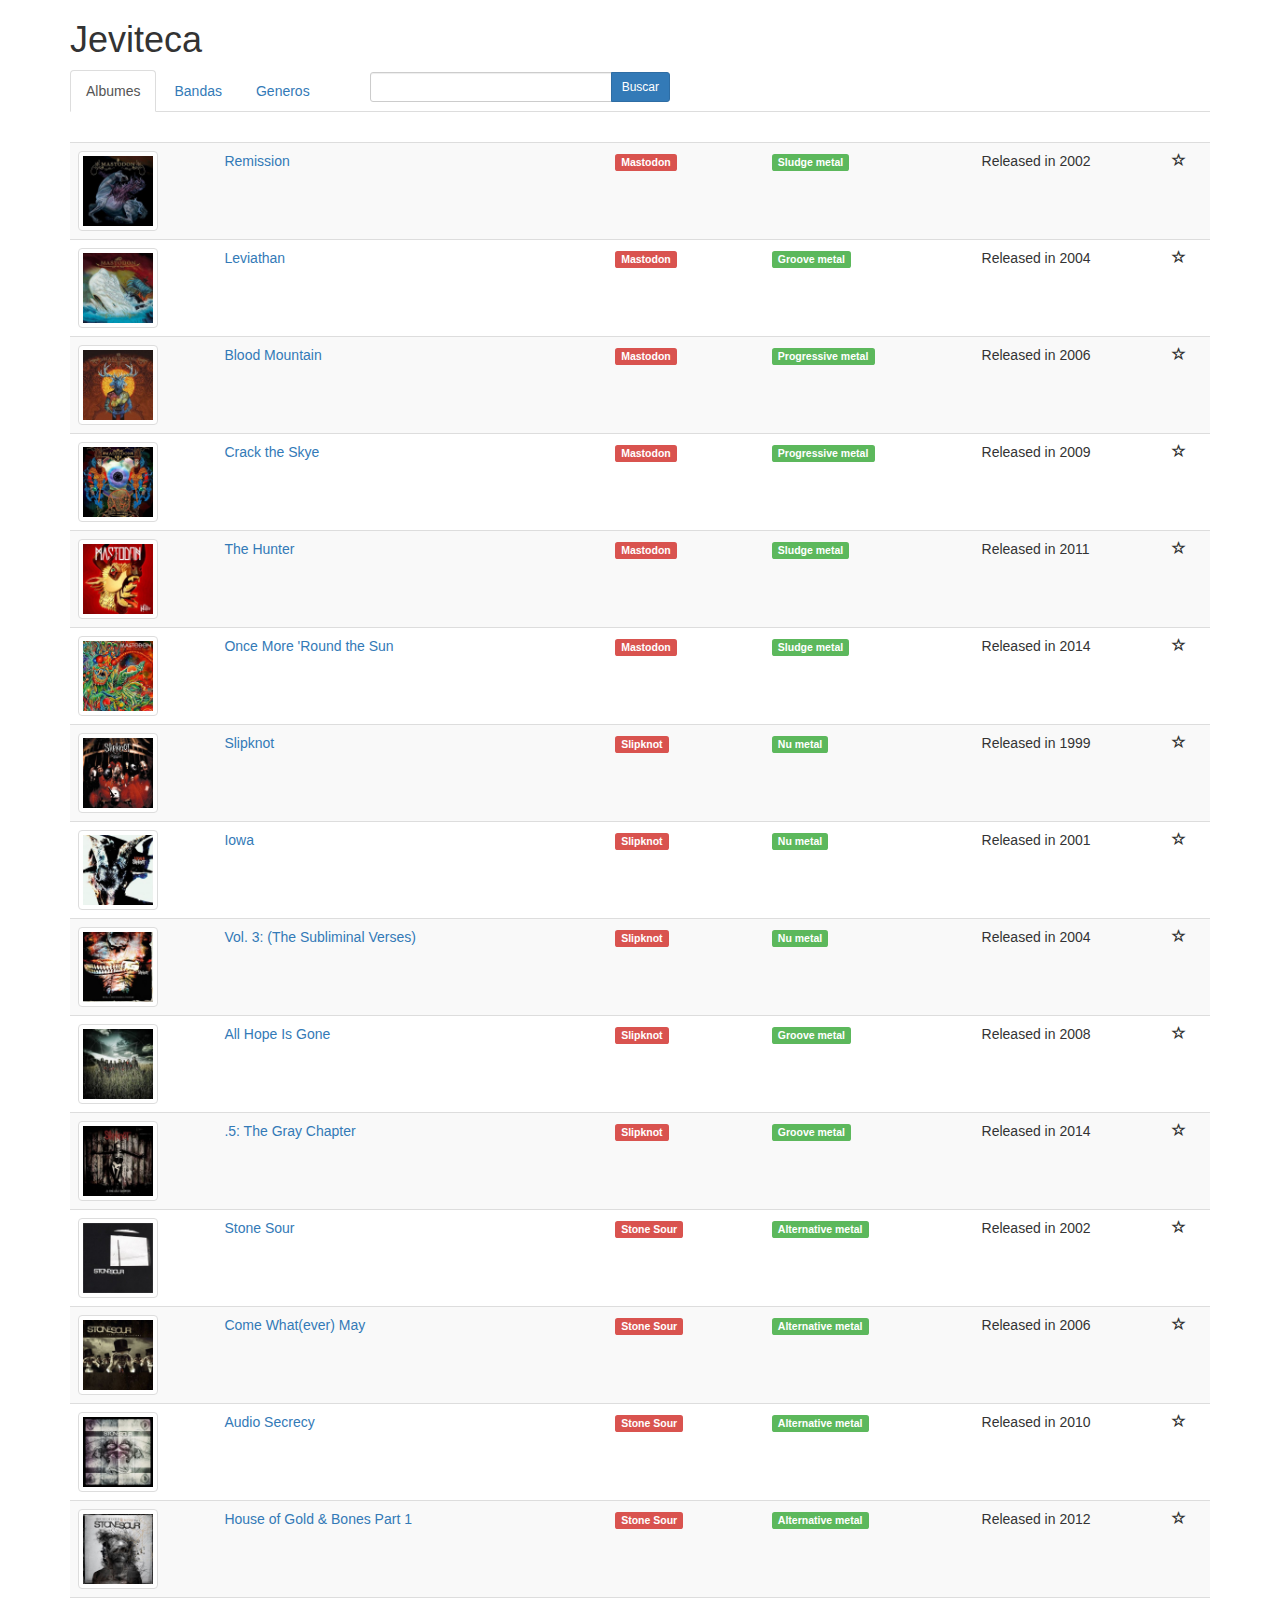
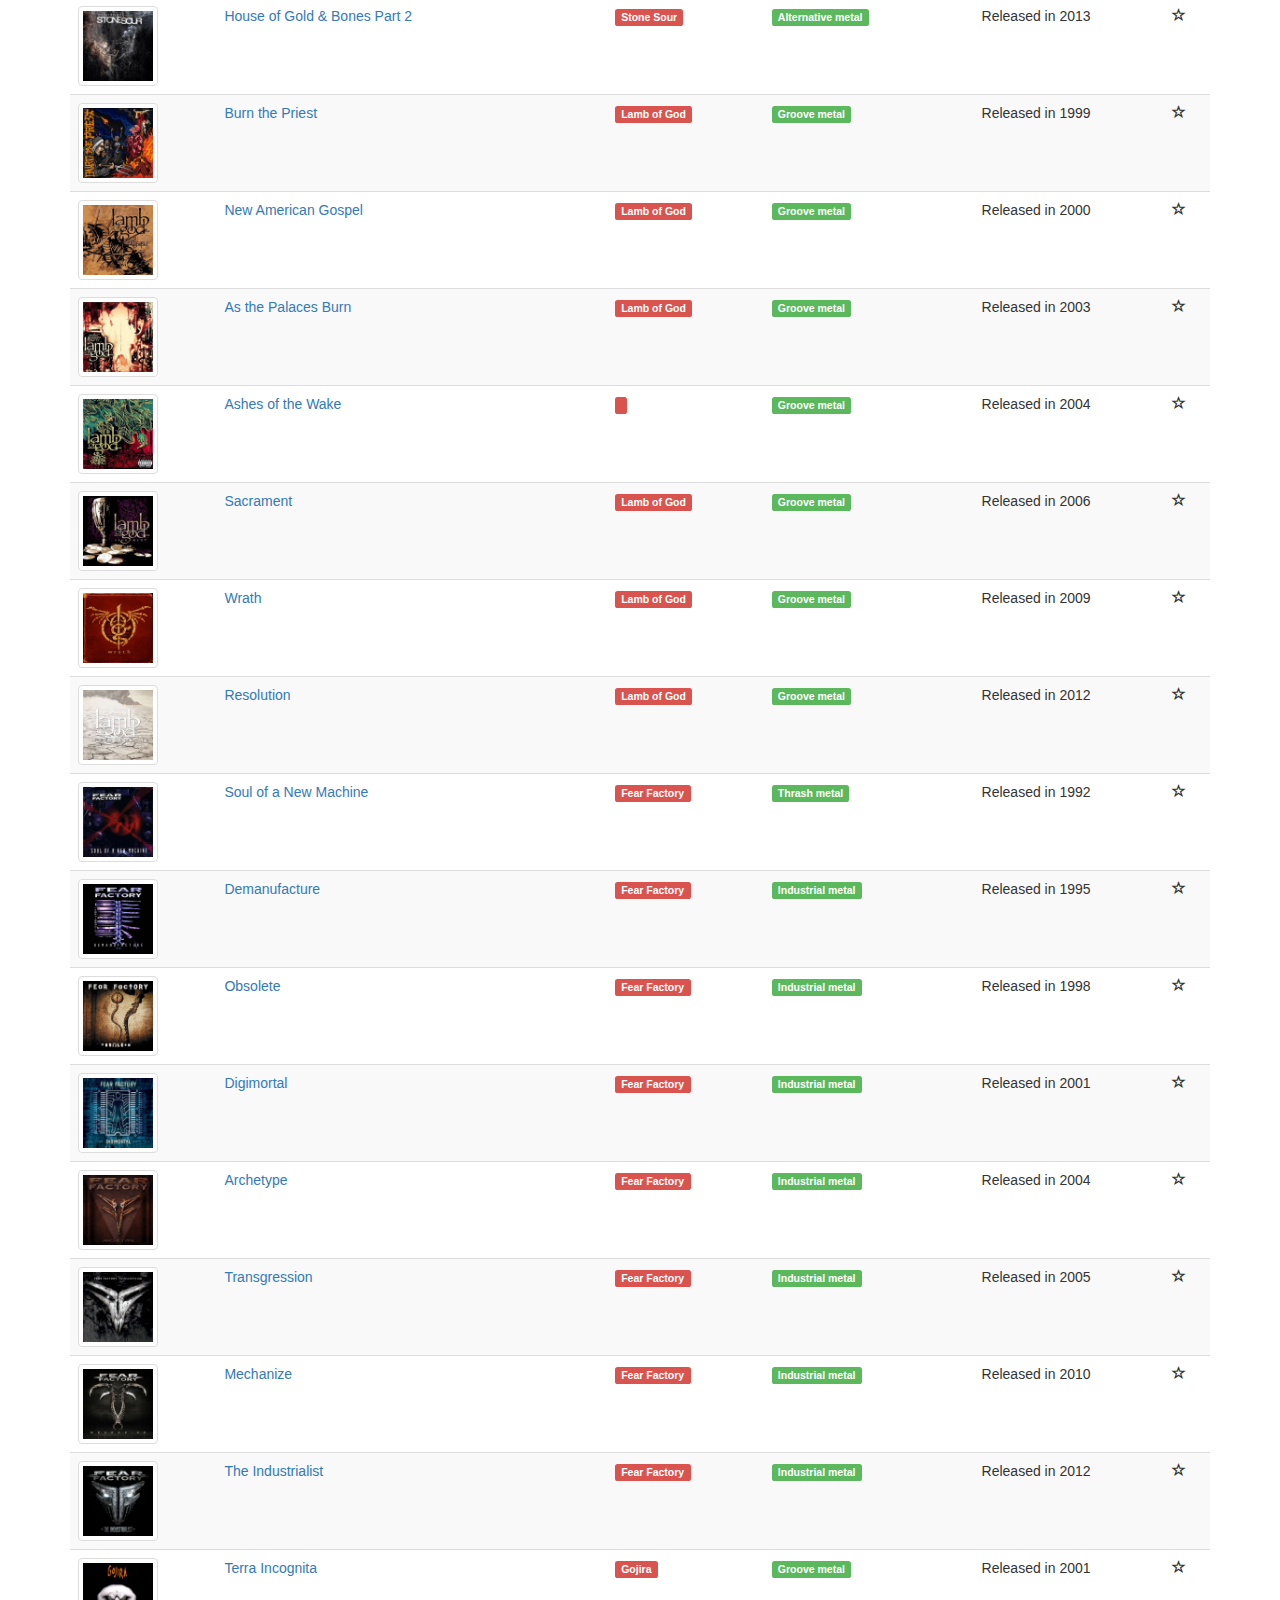
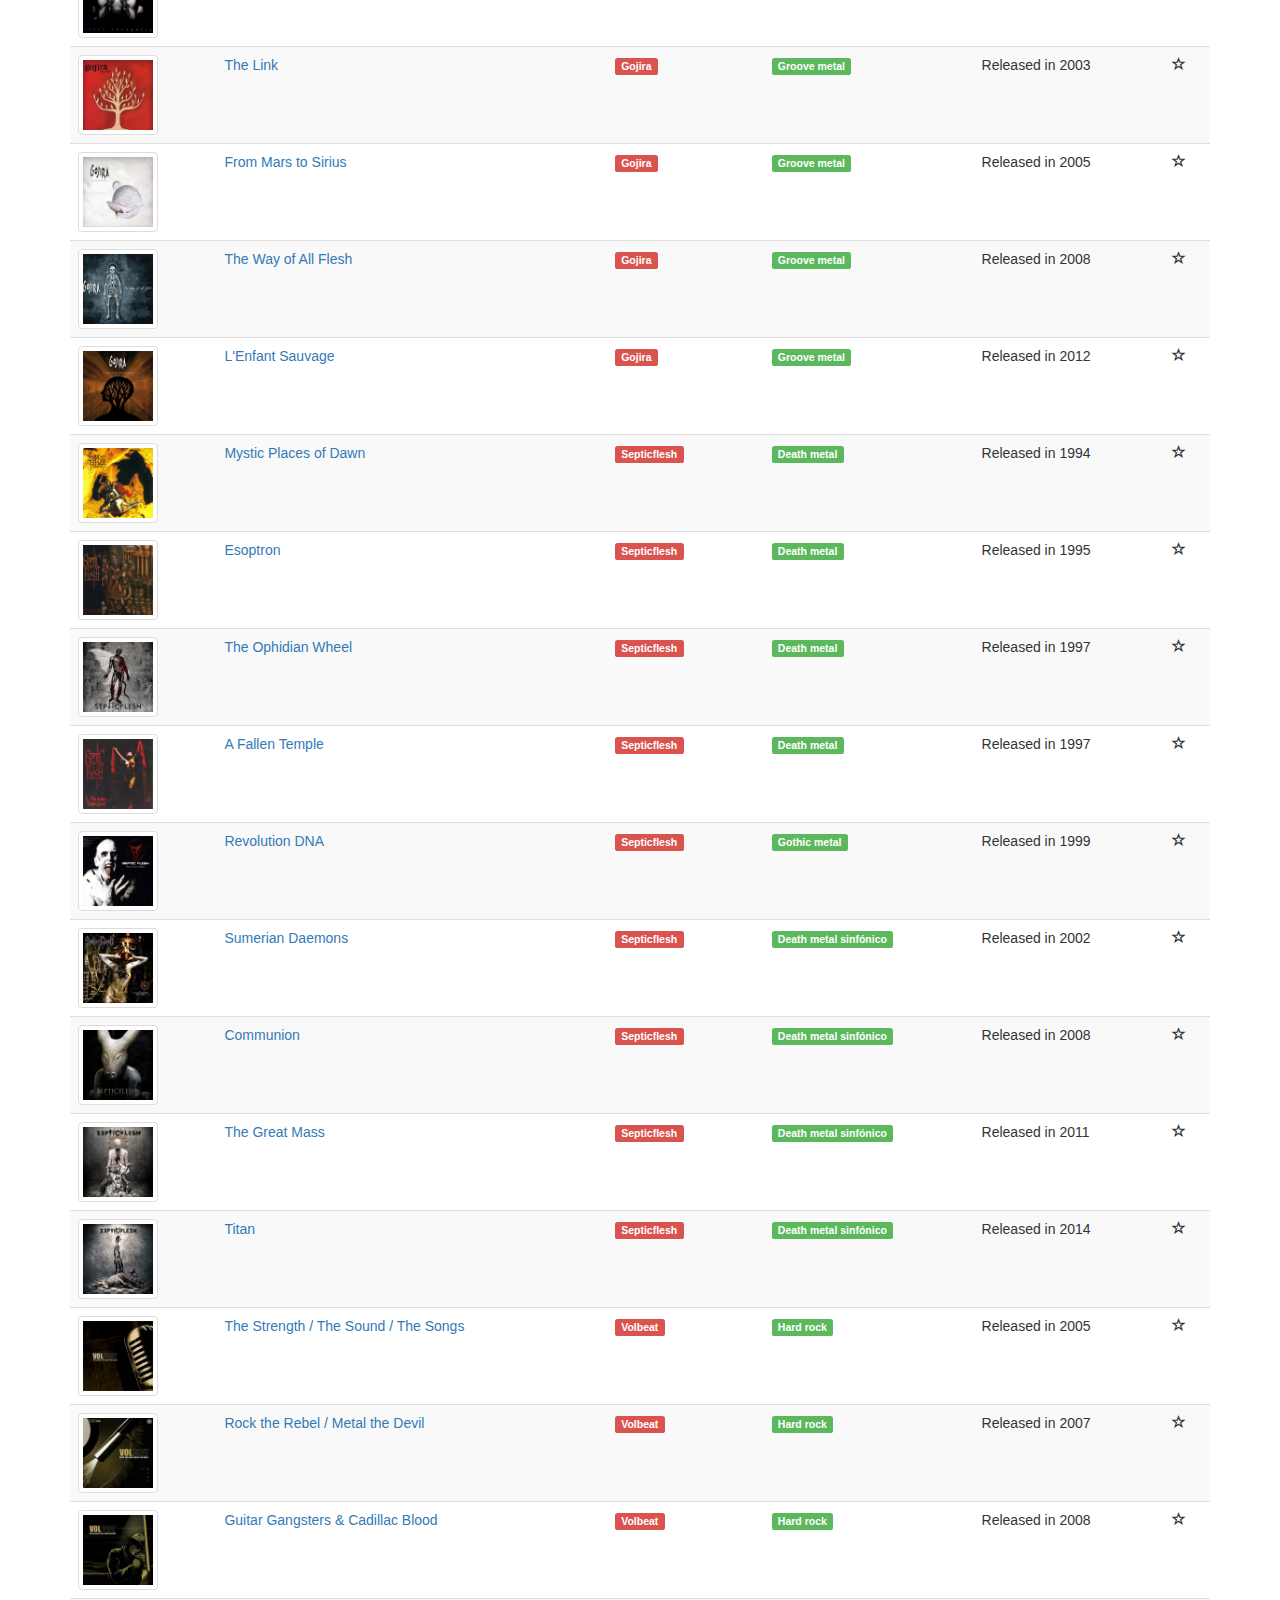
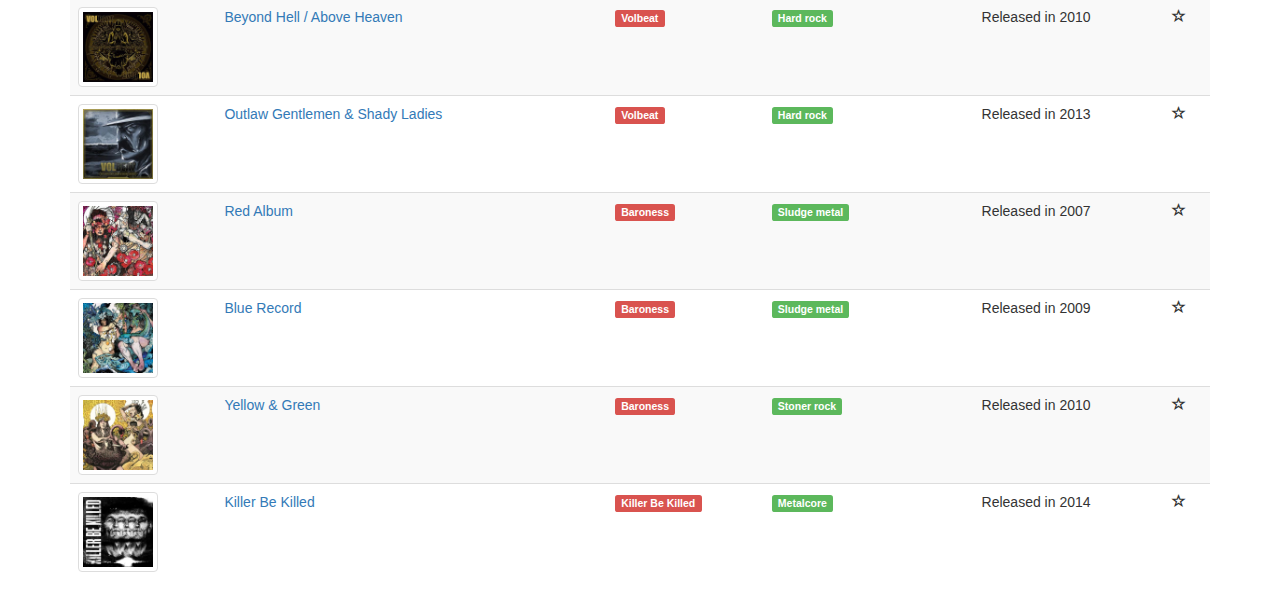
<file: jeviteca/index.html>
<!DOCTYPE html>
<html ng-app="jeviteca">
<head lang="en">
    <meta charset="UTF-8">
    <title>Jeviteca</title>
    <script src="vendor/angular.min.js"></script>
    <script src="vendor/angular-route.min.js"></script>
    <script src="vendor/angular-route-segment.js"></script>
    <script src="scripts/app.js"></script>
    <script src="scripts/filters/ImagenesFilter.js"></script>
    <script src="scripts/filters/CancionesAlbum.js"></script>
    <script src="scripts/controllers/SearchCtrl.js"></script>
    <script src="scripts/controllers/AlbumesCtrl.js"></script>
    <script src="scripts/controllers/AlbumesDetalleCtrl.js"></script>
    <script src="scripts/controllers/BandasCtrl.js"></script>
    <script src="scripts/controllers/NavegacionCtrl.js"></script>
    <script src="scripts/controllers/BandasDetalleCtrl.js"></script>
    <script src="scripts/controllers/BandasCtrl.js"></script>
    <script src="scripts/controllers/GenerosCtrl.js"></script>
    <script src="scripts/services/RatingProvider.js"></script>
    <script src="scripts/services/AlbumesProvider.js"></script>
    <script src="scripts/services/FavoritesProvider.js"></script>
    <script src="scripts/services/BandasProvider.js"></script>
    <script src="scripts/services/GenerosProvider.js"></script>
    <script src="scripts/directives/AlbumItem.js"></script>
    <script src="scripts/directives/MemberItem.js"></script>
    <script src="scripts/directives/GeneroItem.js"></script>
    <script src="scripts/directives/TrackListItem.js"></script>
    <script src="scripts/directives/BandaItem.js"></script>
    <script src="scripts/directives/RatingItem.js"></script>
    <link rel="stylesheet" href="styles/bootstrap.css">
    <link rel="stylesheet" href="styles/font-awesome.css" />
    <link rel="stylesheet" href="styles/app.css">
</head>
<body>
    <div class="container">
        <header>
            <h1>Jeviteca</h1>
        </header>
        <div ng-controller="NavegacionCtrl">
            <nav>
                <ul class="nav nav-tabs">
                    <li ng-class="{'active': rutaEsAlbumes()}">
                        <a href="#/albumes" ng-click="limpiaSearchField()">Albumes</a>
                    </li>
                    <li ng-class="{'active': rutaEsBandas()}">
                        <a href="#/bandas" ng-click="limpiaSearchField()">Bandas</a>
                    </li>
                    <li ng-class="{'active': rutaEsGeneros()}">
                        <a href="#/generos" ng-click="limpiaSearchField()">Generos</a>
                    </li>
                </ul>
            </nav>
            <div class="movies-search-box">
                <form>
                    <div class="input-group input-group-sm">
                        <input ng-model="searchInput" type="text" class="form-control">
                            <span class="input-group-btn">
                                <button ng-click="doSearch()" class="btn btn-primary">Buscar</button>
                            </span>
                    </div>
                </form>
            </div>
        </div>
        <section app-view-segment="0"></section>
    </div>


</body>
</html>
</file>
<file: jeviteca/styles/app.css>
.bs-callout {
    padding: 20px;
    margin: 20px 0;
    border: 1px solid #eee;
    border-left-width: 5px;
    border-radius: 3px;
}
.bs-callout h4 {
    margin-top: 0;
    margin-bottom: 5px;
}
.bs-callout p:last-child {
    margin-bottom: 0;
}
.bs-callout code {
    border-radius: 3px;
}
.bs-callout+.bs-callout {
    margin-top: -5px;
}
.bs-callout-default {
    border-left-color: #777;
}
.bs-callout-default h4 {
    color: #777;
}
.bs-callout-primary {
    border-left-color: #428bca;
}
.bs-callout-primary h4 {
    color: #428bca;
}
.bs-callout-success {
    border-left-color: #5cb85c;
}
.bs-callout-success h4 {
    color: #5cb85c;
}
.bs-callout-danger {
    border-left-color: #d9534f;
}
.bs-callout-danger h4 {
    color: #d9534f;
}
.bs-callout-warning {
    border-left-color: #f0ad4e;
}
.bs-callout-warning h4 {
    color: #f0ad4e;
}
.bs-callout-info {
    border-left-color: #5bc0de;
}
.bs-callout-info h4 {
    color: #5bc0de;
}

div.movies-search-box {
    width: 300px;
    position: relative;
    left: 300px;
    bottom: 40px;
}

div.people-search-box {
    width: 300px;
    position: relative;
    left: 123px;
    bottom: 36px;
}

div.series-search-box {
    width: 300px;
    position: relative;
    left: 400px;
    bottom: 36px;
}

div.votes-dock > span,
div.votes-dock > small {
    vertical-align: middle;
}

div.votes-dock > .badge {
    margin-left: 6px;
}

div.votes-dock > small {
    margin-left: 6px;
}

div.genres-dock {
    padding-top: 8px;
    padding-bottom: 8px;
}

div.genres-dock > span:first-child {
    margin-left: 0;
}

div.genres-dock > span {
    margin-left: 6px;
}

div.credits-dock > div > span::after {
    content: ",";
    margin-left: -3px;
}

div.credits-dock > div > span:last-child::after {
    content: "";
}

div.similar-movies-dock > div {
    margin-top: 12px;
    margin-bottom: -12px;
}

div.similar-movies-dock > div > span {
    padding-right: 12px;
    padding-bottom: 12px;
    display: inline-block;
}

div.similar-movies-dock > div > span:last-child {
    padding-right: 0;
}

td.known-for-row > span {
    padding-right: 12px;
    display: inline-block;
}

div.movie-credits-dock > div,
div.serie-credits-dock > div {
    padding-top: 10px;
    margin-bottom: -10px;
}

div.movie-credits-dock > div > table > tbody > tr:first-child > td,
div.serie-credits-dock > div > table > tbody > tr:first-child > td {
    border-top: none;
}

div.movie-credits-dock > div > table > tbody > tr > td:last-child,
div.serie-credits-dock > div > table > tbody > tr > td:last-child {
    width: 24%;
}

.table thead td {
    font-size:large;
}

.rating {
    font-size: 175%;
}

.rating > a {
    text-decoration: none;
}

.rating .rating-highlight, .rating.rating-highlight:hover {
    color: #F4914E;
}

.rating .rating-normal, .rating.rating-normal:hover {
    color: #3C3C3C;
}
</file>
